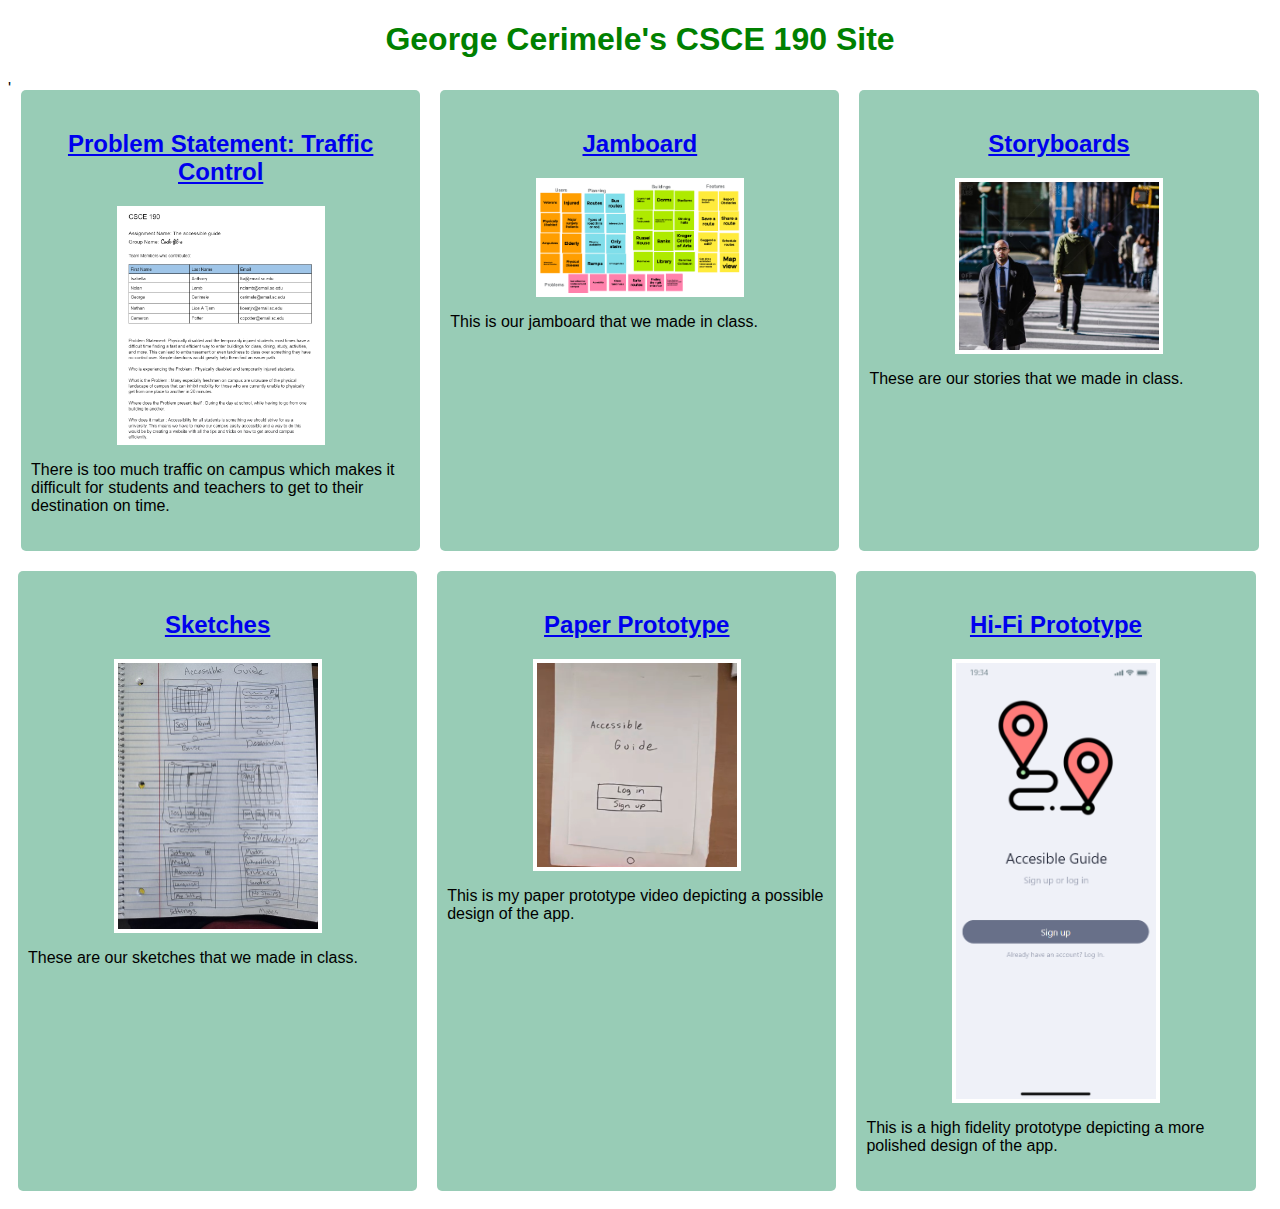
<file: index.html>
<!DOCTYPE html>
<html>
    
    <head>
        <title>
            CSCE 190: George Cerimele>
        </title>
            <link rel="stylesheet" href="stylesheet.css">
    </head>
    <body>
        <h1>George Cerimele's CSCE 190 Site</h1>

        <div class="assignments">
            
            '<section class="assignment">
                <a href="files/problem-statement.pdf">
                    <h2>
                        Problem Statement: Traffic Control
                    </h2>
                </a>
                <a href="files/problem-statement.pdf">
                    <img src="images/problem-statement.png">
                </a>
                    
                    <p>
                        There is too much traffic on campus which makes it difficult for students and teachers to get to their destination on time.
                    </p>
                </section>
            
            <section class="assignment">  
                    <a href="files/jamboard.pdf">
                        <h2>
                            Jamboard
                        </h2>
                    </a>
                    <a href="files/jamboard.pdf">
                        <img src="images/jamboard.png">
                    </a> 
                    <p>
                        This is our jamboard that we made in class. 
                    </p>
                </section>
            
            <section class="assignment">  
                    <a href="files/story.pdf">
                        <h2>
                            Storyboards
                        </h2>
                    </a>
                    <a href="files/story.pdf">
                        <img src="images/story.png">
                    </a> 
                    <p>
                        These are our stories that we made in class. 
                    </p>
                </section>
            
            <section class="assignment">  
                    <a href="files/sketch.pdf">
                        <h2>
                            Sketches
                        </h2>
                    </a>
                    <a href="files/sketch.pdf">
                        <img src="images/sketch.jpg">
                    </a> 
                    <p>
                        These are our sketches that we made in class. 
                    </p>
                </section>
                
            <section class="assignment">  
                    <a href="https://www.youtube.com/watch?v=NkCkPbHXnf8">
                        <h2>
                            Paper Prototype
                        </h2>
                    </a>
                    <a href="https://www.youtube.com/watch?v=NkCkPbHXnf8">
                        <img src="images/paperprototype.png">
                    </a> 
                    <p>
                        This is my paper prototype video depicting a possible design of the app. 
                    </p>
                </section>

            <section class="assignment">  
                    <a href="files/hifiprototype/fullscreen.html">
                        <h2>
                            Hi-Fi Prototype
                        </h2>
                    </a>
                    <a href="files/hifiprototype/fullscreen.html">
                        <img src="images/hifiprototype.png">
                    </a> 
                    <p>
                        This is a high fidelity prototype depicting a more polished design of the app. 
                    </p>
                </section>
        </div>    
    </body>
</html>
</file>
<file: stylesheet.css>
body
{
    background: white;
    font-family: Arial, Helvetica, sans-serif;
}

.assignments
{
    display: flex;
    flex-wrap: wrap;
}

section
{
width: 30%;
padding: 10px;
margin: 10px;
padding: 20px 10px;
border-radius: 5px;
background: #98ccb6;
}

section img
{
    width: 200px;
    margin: 10px;
    border: 4px solid #fff;
    display:block;
    margin: auto;
}

section img:hover{
    border: 4px dashed #f25c69;
}

h1 {
color: green;
text-align: center;
}

h2{
    text-align: center;
}
</file>
